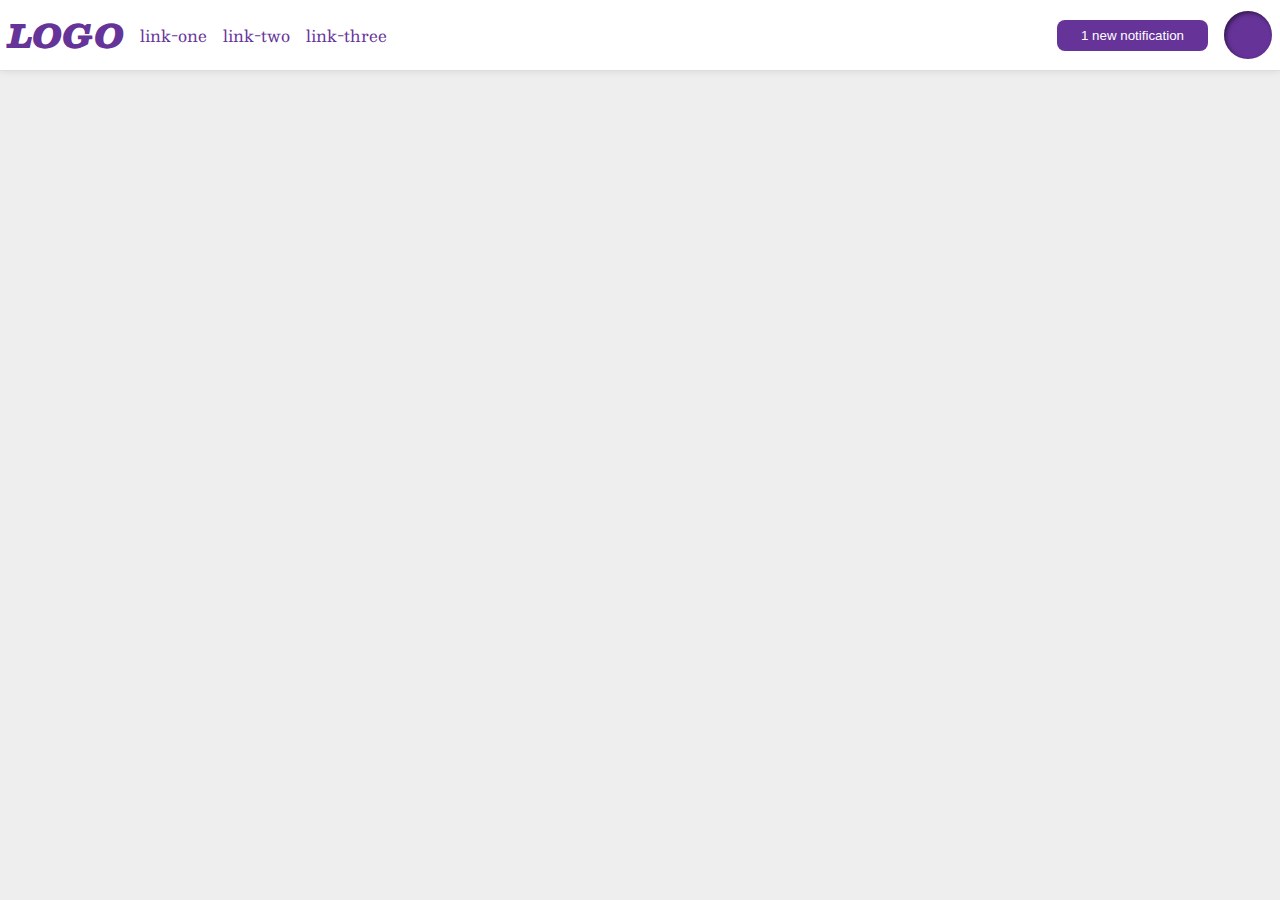
<file: foundations/flex/03-flex-header-2/index.html>
<!DOCTYPE html>
<html lang="en">
  <head>
    <meta charset="UTF-8">
    <meta http-equiv="X-UA-Compatible" content="IE=edge">
    <meta name="viewport" content="width=device-width, initial-scale=1.0">
    <title>Flex Header 2</title>
    <link rel="stylesheet" href="style.css">
  </head>
  <body>
    <div class="header">
      <div class="left">
        <div class="logo">
          LOGO
        </div>
        <ul class="links">
          <li><a href="https://google.com">link-one</a></li>
          <li><a href="https://google.com">link-two</a></li>
          <li><a href="https://google.com">link-three</a></li>
        </ul>
      </div>
      <div class="right">
        <button class="notifications">
          1 new notification
        </button>
        <div class="profile-image"></div>
      </div>
    </div>
  </body>
</html>
</file>
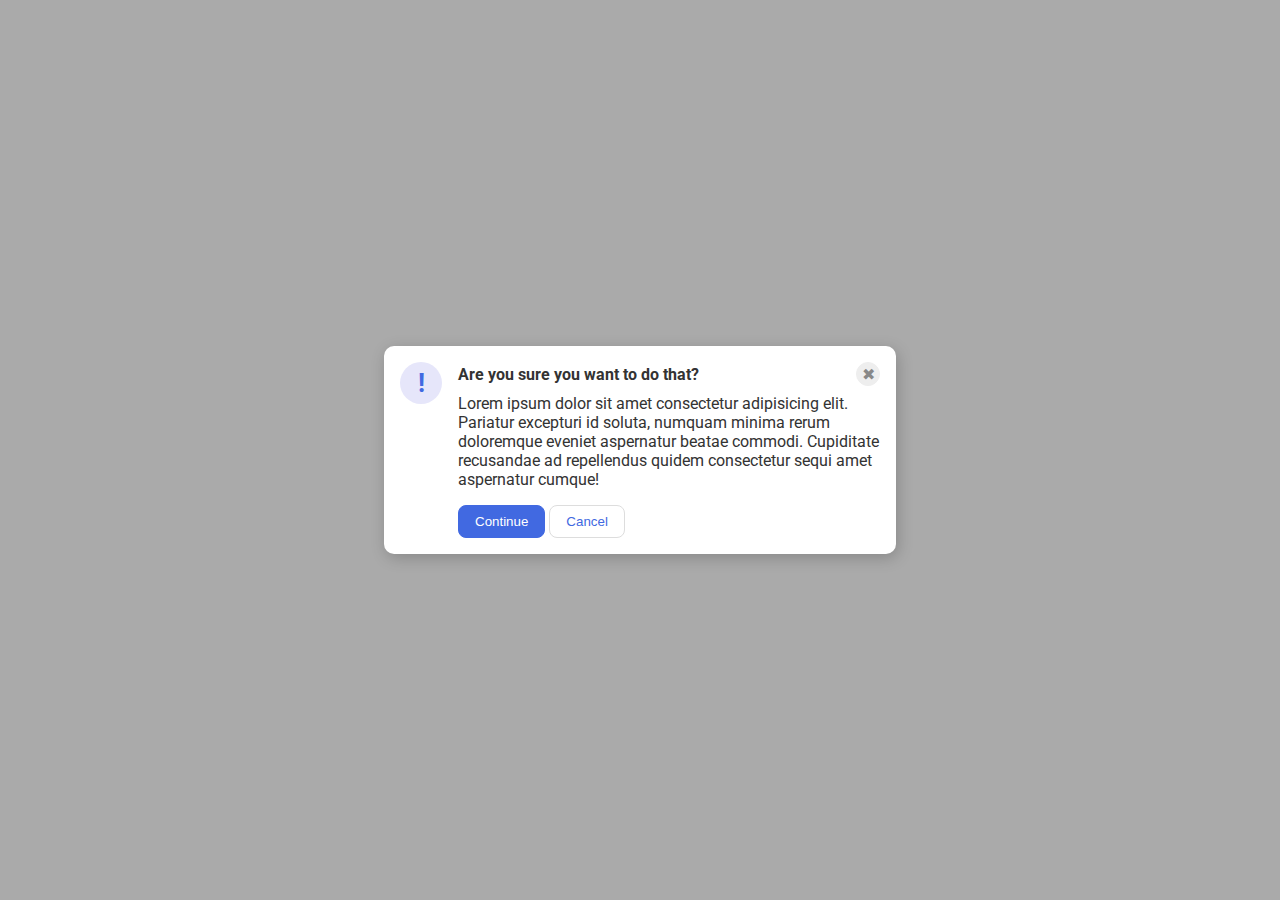
<file: foundations/flex/05-flex-modal/index.html>
<!DOCTYPE html>
<html lang="en">
  <head>
    <meta charset="UTF-8">
    <meta http-equiv="X-UA-Compatible" content="IE=edge">
    <meta name="viewport" content="width=device-width, initial-scale=1.0">
    <link rel="stylesheet" href="style.css">
    <title>Modal</title>
  </head>
  <body>
    <div class="modal">
      <div class="icon">!</div>
      <div class="container">
        <div class="header">Are you sure you want to do that?
          <button class="close-button">✖</button>
        </div>
        <div class="text">Lorem ipsum dolor sit amet consectetur adipisicing elit. Pariatur excepturi id soluta, numquam minima rerum doloremque eveniet aspernatur beatae commodi. Cupiditate recusandae ad repellendus quidem consectetur sequi amet aspernatur cumque!</div>
        <button class="continue">Continue</button>
        <button class="cancel">Cancel</button>
      </div>
    </div>
  </body>
</html>
</file>
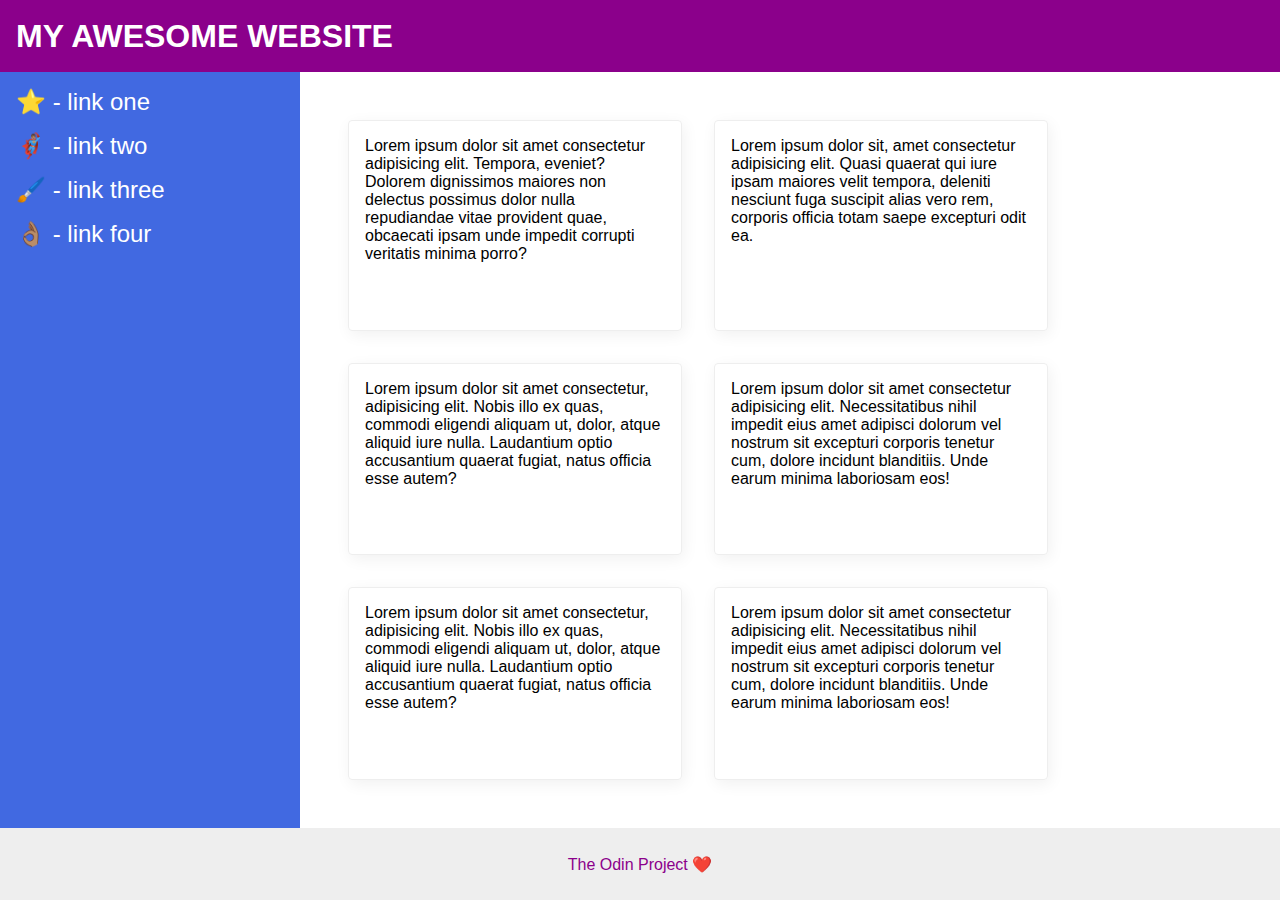
<file: foundations/flex/07-flex-layout-2/index.html>
<!DOCTYPE html>
<html lang="en">
  <head>
    <meta charset="UTF-8">
    <meta http-equiv="X-UA-Compatible" content="IE=edge">
    <meta name="viewport" content="width=device-width, initial-scale=1.0">
    <title>The Holy Grail</title>
    <link rel="stylesheet" href="style.css">
  </head>
  <body>
    <div class="header">
      MY AWESOME WEBSITE
    </div>
    <div class="content">
      <div class="sidebar">
        <ul>
          <li><a href="#">⭐ - link one</a></li>
          <li><a href="#">🦸🏽‍♂️ - link two</a></li>
          <li><a href="#">🖌️ - link three</a></li>
          <li><a href="#">👌🏽 - link four</a></li>
        </ul>
      </div>
      <div class="card-container">
        <div class="card">Lorem ipsum dolor sit amet consectetur adipisicing elit. Tempora, eveniet? Dolorem dignissimos maiores non delectus possimus dolor nulla repudiandae vitae provident quae, obcaecati ipsam unde impedit corrupti veritatis minima porro?</div>
        <div class="card">Lorem ipsum dolor sit, amet consectetur adipisicing elit. Quasi quaerat qui iure ipsam maiores velit tempora, deleniti nesciunt fuga suscipit alias vero rem, corporis officia totam saepe excepturi odit ea.</div>
        <div class="card">Lorem ipsum dolor sit amet consectetur, adipisicing elit. Nobis illo ex quas, commodi eligendi aliquam ut, dolor, atque aliquid iure nulla. Laudantium optio accusantium quaerat fugiat, natus officia esse autem?</div>
        <div class="card">Lorem ipsum dolor sit amet consectetur adipisicing elit. Necessitatibus nihil impedit eius amet adipisci dolorum vel nostrum sit excepturi corporis tenetur cum, dolore incidunt blanditiis. Unde earum minima laboriosam eos!</div>
        <div class="card">Lorem ipsum dolor sit amet consectetur, adipisicing elit. Nobis illo ex quas, commodi eligendi aliquam ut, dolor, atque aliquid iure nulla. Laudantium optio accusantium quaerat fugiat, natus officia esse autem?</div>
        <div class="card">Lorem ipsum dolor sit amet consectetur adipisicing elit. Necessitatibus nihil impedit eius amet adipisci dolorum vel nostrum sit excepturi corporis tenetur cum, dolore incidunt blanditiis. Unde earum minima laboriosam eos!</div>
      </div>  
    </div>
    <div class="footer">
      The Odin Project ❤️
    </div>
  </body>
</html>
</file>
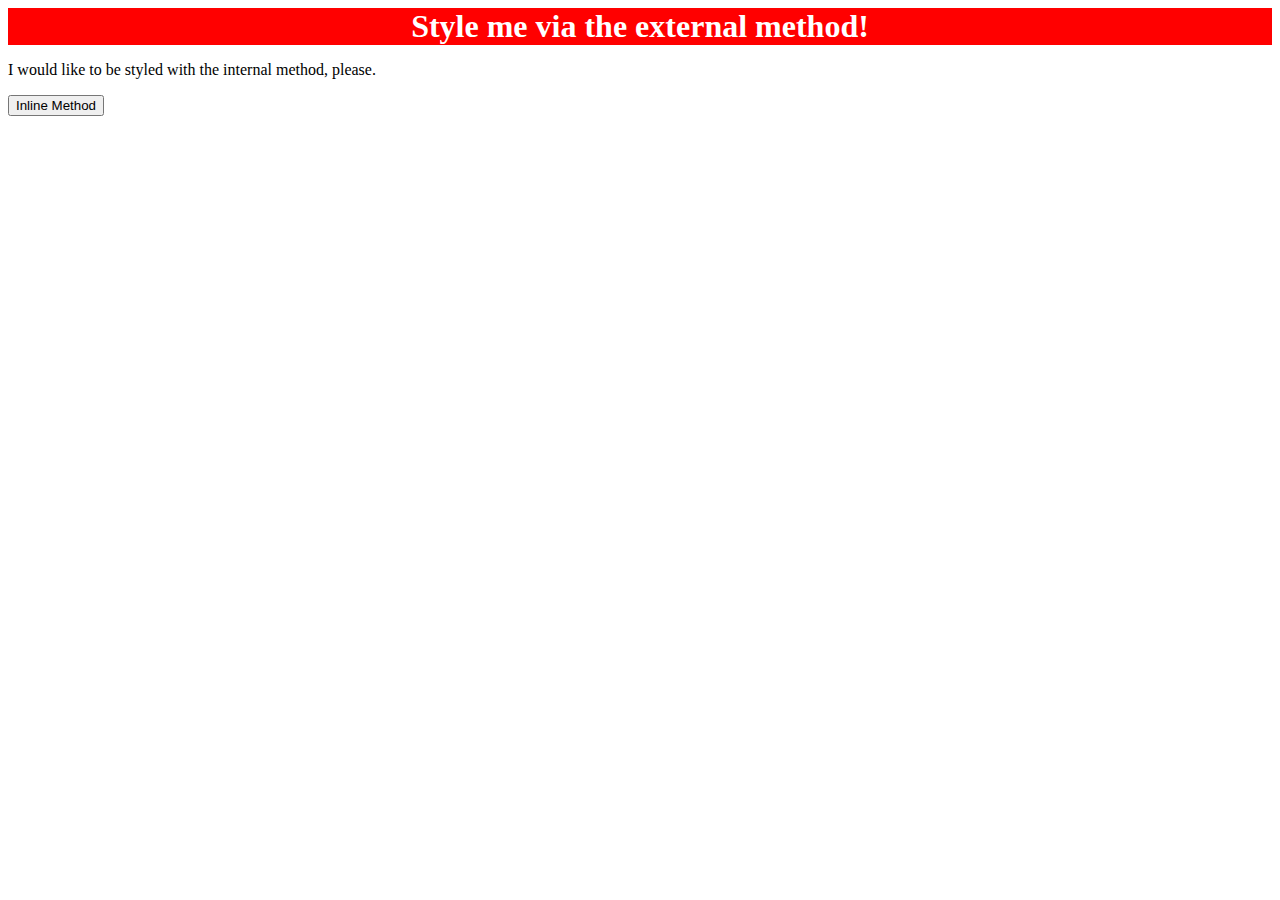
<file: foundations/intro-to-css/01-css-methods/index.html>
<!DOCTYPE html>
<html lang="en">
  <head>
    <meta charset="UTF-8">
    <meta http-equiv="X-UA-Compatible" content="IE=edge">
    <meta name="viewport" content="width=device-width, initial-scale=1.0">
    <title>Methods for Adding CSS</title>
    <link rel="stylesheet" href="styles.css">
  </head>
  <body>
    <div>Style me via the external method!</div>
    <p>I would like to be styled with the internal method, please.</p>
    <button>Inline Method</button>
  </body>
</html>
</file>
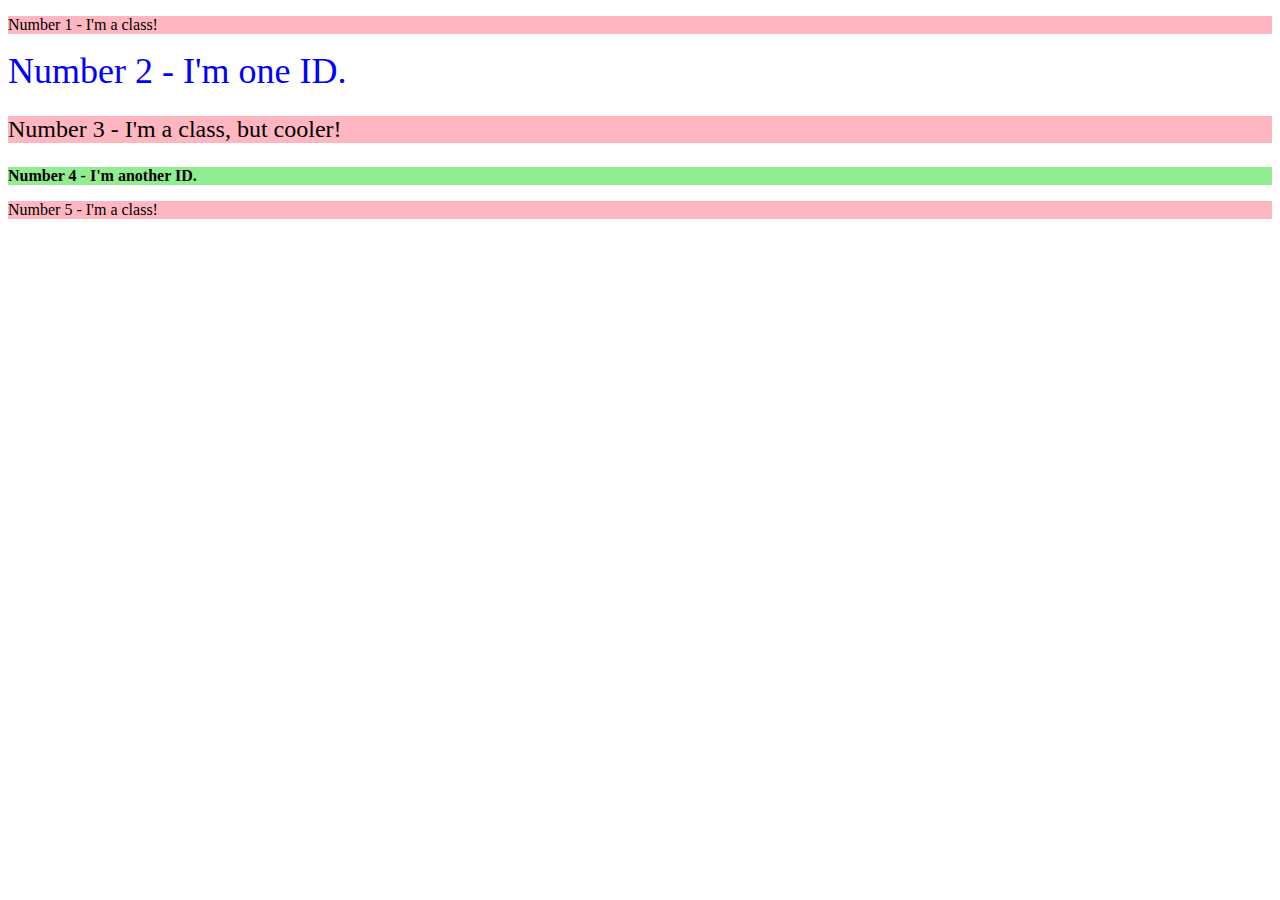
<file: foundations/intro-to-css/02-class-id-selectors/index.html>
<!DOCTYPE html>
<html lang="en">
  <head>
    <meta charset="UTF-8">
    <meta http-equiv="X-UA-Compatible" content="IE=edge">
    <meta name="viewport" content="width=device-width, initial-scale=1.0">
    <title>Class and ID Selectors</title>
    <link rel="stylesheet" href="style.css">
  </head>
  <body>
    <p class="odd">Number 1 - I'm a class!</p>
    <div id="two">Number 2 - I'm one ID.</div>
    <p class="odd adjust-font-size">Number 3 - I'm a class, but cooler!</p>
    <div id="four">Number 4 - I'm another ID.</div>
    <p class="odd">Number 5 - I'm a class!</p>
  </body>
</html>
</file>
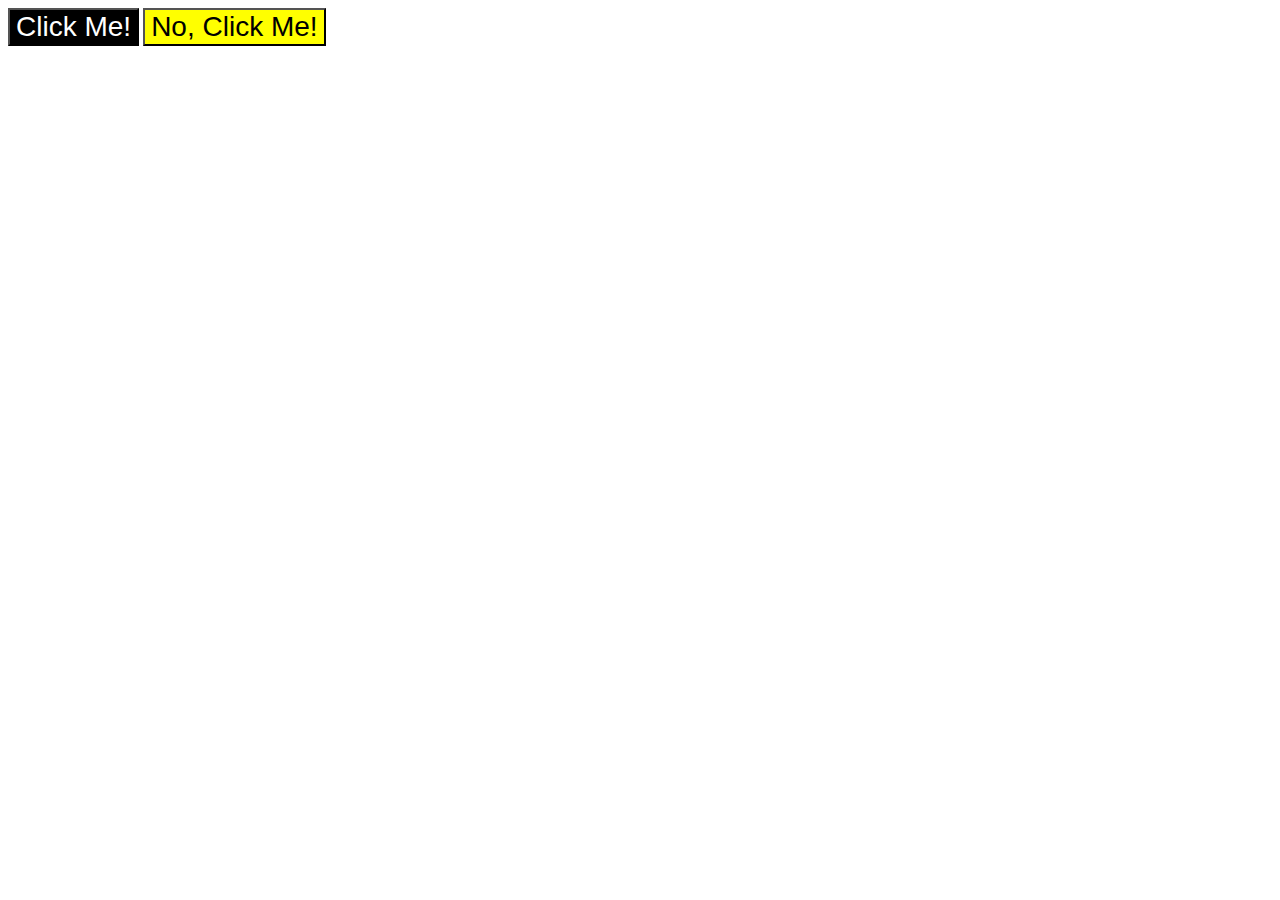
<file: foundations/intro-to-css/03-grouping-selectors/index.html>
<!DOCTYPE html>
<html lang="en">
  <head>
    <meta charset="UTF-8">
    <meta http-equiv="X-UA-Compatible" content="IE=edge">
    <meta name="viewport" content="width=device-width, initial-scale=1.0">
    <title>Grouping Selectors</title>
    <link rel="stylesheet" href="style.css">
  </head>
  <body>
    <button class="one">Click Me!</button>
    <button class="two">No, Click Me!</button>
  </body>
</html>
</file>
<file: foundations/flex/03-flex-header-2/style.css>
/* this is some magical font-importing.  
you'll learn about it later. */
@import url('https://fonts.googleapis.com/css2?family=Besley:ital,wght@0,400;1,900&display=swap');

body {
  margin: 0;
  background: #eee;
  font-family: Besley, serif;
}

.header {
  background: white;
  border-bottom: 1px solid #ddd;
  box-shadow: 0 0 8px rgba(0,0,0,.1);
  display: flex;
  justify-content: space-between;
  padding: 8px;
}

.profile-image {
  background: rebeccapurple;
  box-shadow: inset 2px 2px 4px rgba(0,0,0,.5);
  border-radius: 50%;
  width: 48px;
  height: 48px;
}

.logo {
  color: rebeccapurple;
  font-size: 32px;
  font-weight: 900;
  font-style: italic;
}

button {
  border: none;
  border-radius: 8px;
  background: rebeccapurple;
  color: white;
  padding: 8px 24px;
}

a {
  /* this removes the line under our links */
  text-decoration: none;
  color: rebeccapurple;
}

ul {
  list-style-type: none;
  padding: 0;
  margin: 0;
  display: flex;
  gap: 16px;
}

.left, .right {
  display: flex;
  align-items: center;
  gap: 16px;
}
</file>
<file: foundations/flex/05-flex-modal/style.css>
@import url('https://fonts.googleapis.com/css2?family=Roboto:wght@400;700&display=swap');

html, body {
  height: 100%;
}

body {
  font-family: Roboto, sans-serif;
  margin: 0;
  background: #aaa;
  color: #333;
  /* I'll give you this one for free lol */
  display: flex;
  align-items: center;
  justify-content: center;
}

.modal {
  background: white;
  width: 480px;
  border-radius: 10px;
  box-shadow: 2px 4px 16px rgba(0,0,0,.2);
  display: flex;
  gap: 16px;
  padding: 16px;
}

.icon {
  color: royalblue;
  font-size: 26px;
  font-weight: 700;
  background: lavender;
  width: 42px;
  height: 42px;
  border-radius: 50%;
  display: flex;
  align-items: center;
  justify-content: center;
  flex-shrink: 0;
}

.close-button {
  background: #eee;
  border-radius: 50%;
  color: #888;
  font-weight: 400;
  font-size: 16px;
  height: 24px;
  width: 24px;
  display: flex;
  align-items: center;
  justify-content: center;
  border: 1px solid #eee;
  padding: 0;
}

button {
  cursor: pointer;
  padding: 8px 16px;
  border-radius: 8px;
}

button.continue {
  background: royalblue;
  border: 1px solid royalblue;
  color: white;
}

button.cancel {
  background: white;
  border: 1px solid #ddd;
  color: royalblue;
}

.header {
  display: flex;
  align-items: center;
  justify-content: space-between;
  font-size: 16px;
  font-weight: 700;
  margin-bottom: 8px;
}

.text {
  margin-bottom: 16px;
}
</file>
<file: foundations/flex/07-flex-layout-2/style.css>
body {
  font-family: -apple-system, BlinkMacSystemFont, 'Segoe UI', Roboto, Oxygen, Ubuntu, Cantarell, 'Open Sans', 'Helvetica Neue', sans-serif;
  margin: 0;
  min-height: 100vh;
  display: flex;
  flex-direction: column;
}

.header {
  height: 72px;
  background: darkmagenta;
  color: white;
  font-size: 32px;
  font-weight: 900;
  display: flex;
  align-items: center;
  padding: 0 16px;
}

.footer {
  height: 72px;
  background: #eee;
  color: darkmagenta;
  display: flex;
  align-items: center;
  justify-content: center;
}

.sidebar {
  width: 300px;
  background: royalblue;
  box-sizing: border-box;
  flex-shrink: 0;
  padding: 16px;
}

ul {
  list-style-type: none;
  margin: 0;
  padding: 0;
}

li {
  margin-bottom: 16px;
}

a {
  font-size: 24px;
  color: white;
  text-decoration: none;
}

.card {
  border: 1px solid #eee;
  box-shadow: 2px 4px 16px rgba(0,0,0,.06);
  border-radius: 4px;
  width: 300px;
  padding: 16px;
}

.card-container {
  display: flex;
  flex-wrap: wrap;
  padding: 48px;
  gap: 32px;
}

.content {
  flex: 1;
  display: flex;
}
</file>
<file: foundations/intro-to-css/01-css-methods/styles.css>
div{
    color: white;
    background-color: red;
    font-size: 32px;
    font-weight: bold;
    text-align: center;
}
</file>
<file: foundations/intro-to-css/02-class-id-selectors/style.css>
.odd {
    background-color: lightpink;
    font: Verdana, "DejaVu Sans", "sans-serif";
}
.adjust-font-size {
    background-color: lightpink;
    font: Verdana, "DejaVu Sans", "sans-serif";
    font-size: 24px
}
#two {
    color: blue;
    font-size: 36px;
}
#four {
    background-color: lightgreen;
    font-weight: bold;
}
</file>
<file: foundations/intro-to-css/03-grouping-selectors/style.css>
.one {
    color: white;
    background-color: black;
}
.two {
    background-color: yellow;
}
.one,
.two {
    font-size: 28px;
    font-family: Helvetica, "Times New Roman", sans-serif;
}
</file>
